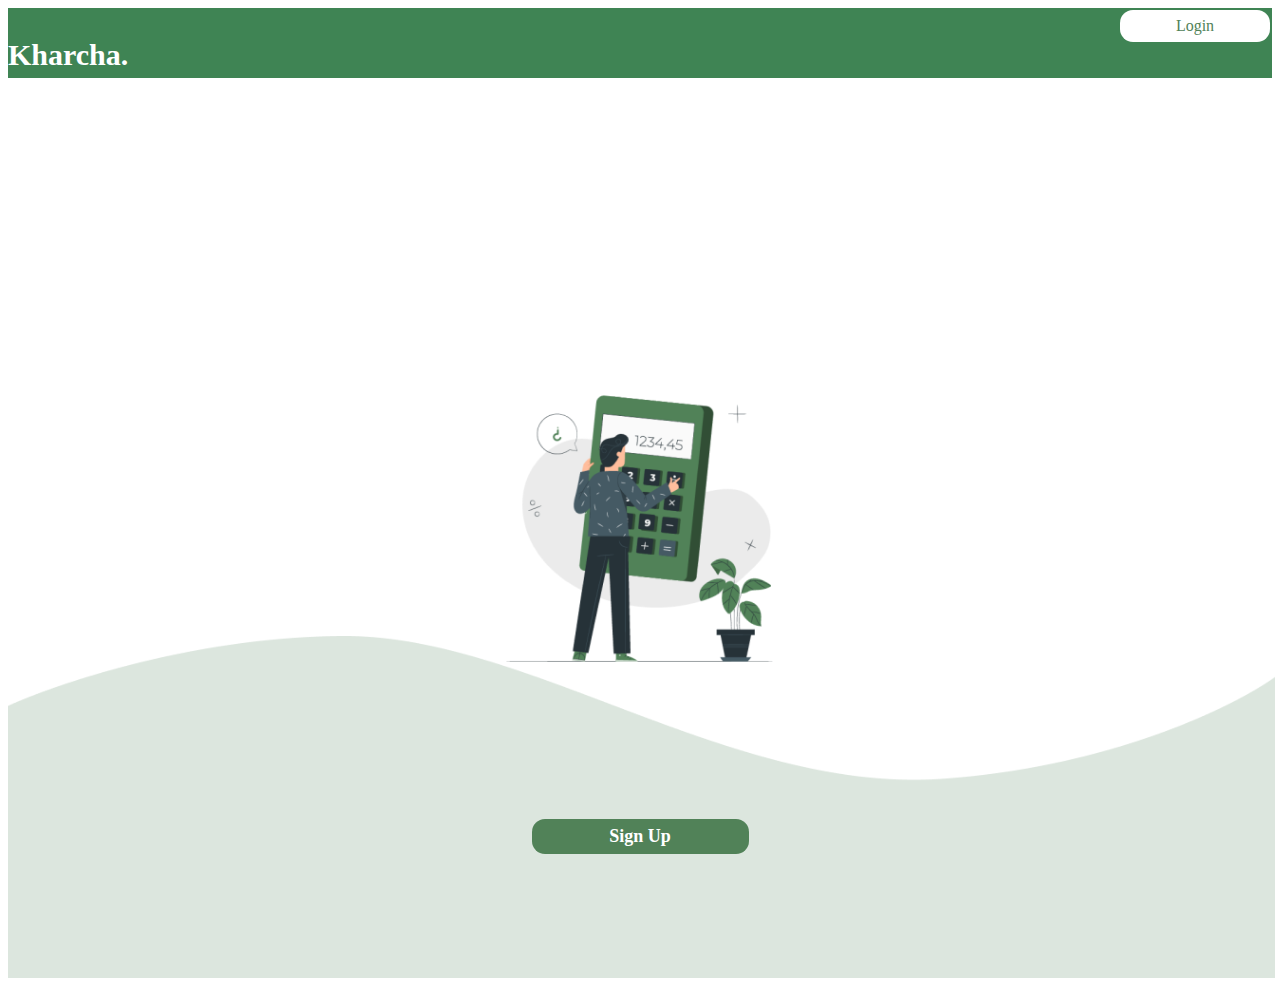
<file: index.html>
<!DOCTYPE html>
<html lang="en">
<head>
    <meta charset="UTF-8">
    <meta http-equiv="X-UA-Compatible" content="IE=edge">
    <meta name="viewport" content="width=device-width, initial-scale=1.0">
    <link rel="icon" href="images/favicon.svg" />
    <link rel="stylesheet" href="style.css">
    <link href="https://cdn.jsdelivr.net/npm/bootstrap@5.0.2/dist/css/bootstrap.min.css" rel="stylesheet" integrity="sha384-EVSTQN3/azprG1Anm3QDgpJLIm9Nao0Yz1ztcQTwFspd3yD65VohhpuuCOmLASjC" crossorigin="anonymous">
    <title>Kharcha</title>
</head>

<body>
    <div class="App1">
        <nav class="navbar">
            <div class="container-fluid">
                <p class="navbar-band text-white font-weight-bold text-weight"><a class="kharcha-container" href="index.html">Kharcha.</a></p>
            </div>
        </nav>
        <a href="login.html">
          <div class="form-button text-center mb-3 top-signin">Login</div>
      </a>
    </div>

    
    <div class="signup-container">
      <div class="signup-button-cantainers">
        <img src="images/Calculator-pana-01_1.png" alt="">
        <a href="sign up.html">
          <div class="form-buttons text-center mb-3 splash-sign-in">Sign Up</div>
      </a>

      <img class="image-container" src="/images/unknown.png" alt="">
      </div>
    </div>


      <script src="https://cdn.jsdelivr.net/npm/bootstrap@5.0.2/dist/js/bootstrap.bundle.min.js" integrity="sha384-MrcW6ZMFYlzcLA8Nl+NtUVF0sA7MsXsP1UyJoMp4YLEuNSfAP+JcXn/tWtIaxVXM" crossorigin="anonymous"></script>
</body>
</html>
</file>
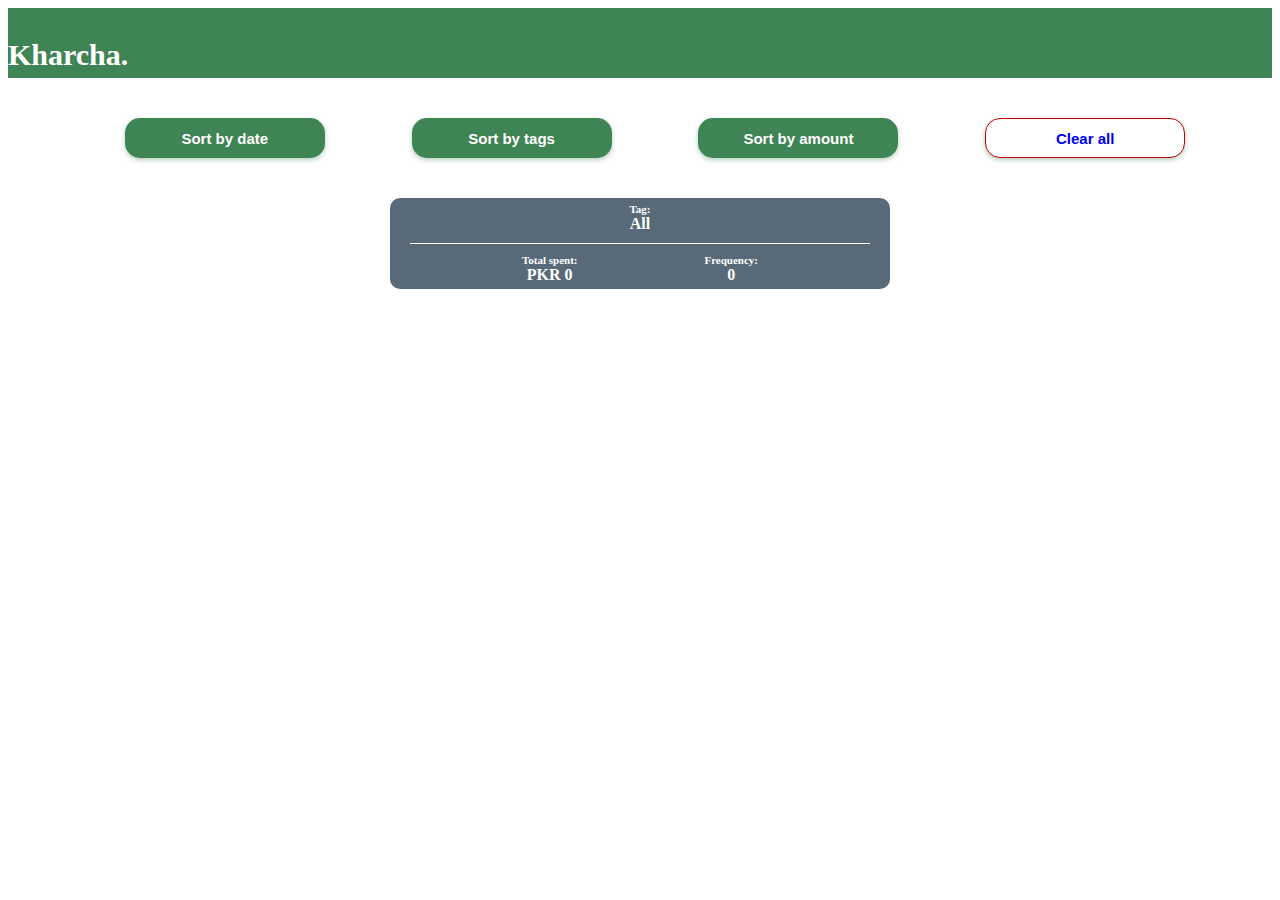
<file: explore.html>
<!DOCTYPE html>
<html lang="en">
<head>
    <meta charset="UTF-8">
    <meta http-equiv="X-UA-Compatible" content="IE=edge">
    <meta name="viewport" content="width=device-width, initial-scale=1.0">
    <link rel="icon" href="images/favicon.svg" />
    <link rel="stylesheet" href="style.css">
    <link href="https://cdn.jsdelivr.net/npm/bootstrap@5.0.2/dist/css/bootstrap.min.css" rel="stylesheet" integrity="sha384-EVSTQN3/azprG1Anm3QDgpJLIm9Nao0Yz1ztcQTwFspd3yD65VohhpuuCOmLASjC" crossorigin="anonymous">
    <title>Kharcha | Explore</title>
</head>

<body>
    <div class="App1">
        <nav class="navbar">
            <div class="container-fluid">
                <p class="navbar-band text-white font-weight-bold text-weight">Kharcha.</p>
            </div>
        </nav>
    </div>

    <div class="overview-main-container">
        <div class="overview-buttons">
            <button class="sortButtons">Sort by date</button>
            <button class="sortButtons">Sort by tags</button>
            <button class="sortButtons">Sort by amount</button>
            <button class="clear-all"><a href="profile.html">Clear all</a></button>
        </div>
    </div>

    <div class="tags-box text-center">
        <div class="upper text-center">
            <div>Tag:</div>
            <div>All</div>
        </div>
        <div class="lower">
            <div>
            <b>Total spent:</b>
            PKR
            0
            </div>
            <div>
                <b>Frequency:</b>
                0
            </div>
        </div>
    </div>
</body>
</html>
</file>
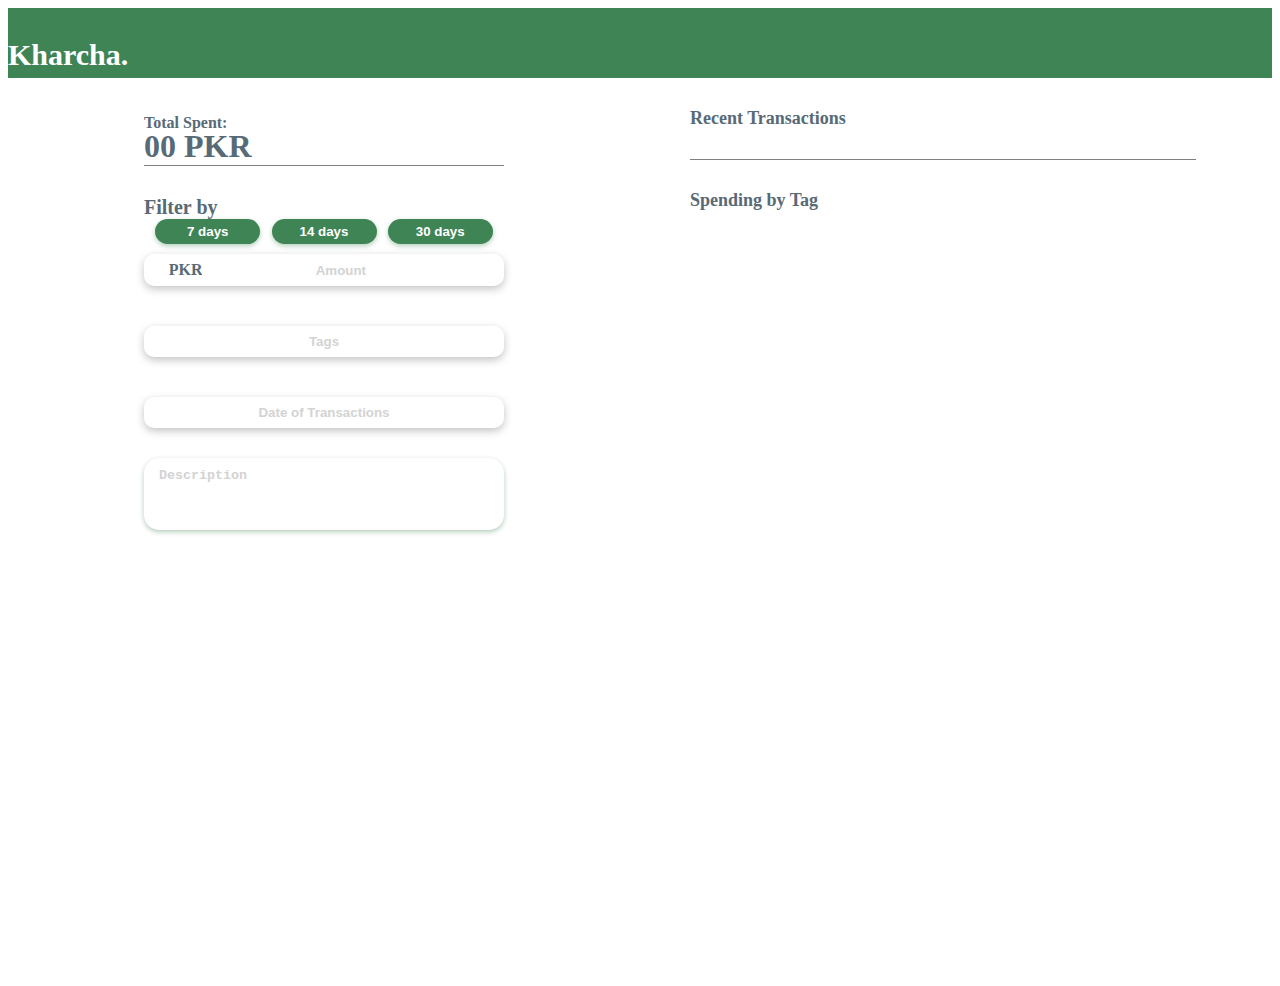
<file: home.html>
<!DOCTYPE html>
<html lang="en">
<head>
    <meta charset="UTF-8">
    <meta http-equiv="X-UA-Compatible" content="IE=edge">
    <meta name="viewport" content="width=device-width, initial-scale=1.0">
    <link rel="icon" href="images/favicon.svg" />
    <link rel="stylesheet" href="style.css">
    <link href="https://cdn.jsdelivr.net/npm/bootstrap@5.0.2/dist/css/bootstrap.min.css" rel="stylesheet" integrity="sha384-EVSTQN3/azprG1Anm3QDgpJLIm9Nao0Yz1ztcQTwFspd3yD65VohhpuuCOmLASjC" crossorigin="anonymous">
    <title>Kharcha | Home</title>
</head>
<body>
    <div class="App1">
        <nav class="navbar">
            <div class="container-fluid">
                <p class="navbar-band text-white font-weight-bold text-weight">Kharcha.</p>
            </div>
        </nav>
    </div>

    <div class="home-container">
        <div class="home-section1">
            <div class="home-section1-card">
                <p>Total Spent:</p>
                <h1 class=home-section1-card-rupess>00 PKR</h1>
                <div class="home-section1-card-filter-container">
                    <div class="home-section1-card-filter">Filter by</div>
                    <div class="home-section1-card-buttons">
                        <button class="home-section1-card-days">7 days</button>
                        <button class="home-section1-card-days">14 days</button>
                        <button class="home-section1-card-days">30 days</button> 
                    </div>
                    <div class="home-section1-card-input-group">
                         <div>   
                            <b class="mt-1">PKR</b>
                     </div>
                    <input type="text" class="home-section1-card-amount-input" placeholder="Amount">
                </div>
                </div>
                <div class="home-section1-card-filter-container">
                    <div class="home-section1-card-buttons">
                    </div>
                    <div class="home-section1-card-input-group">
                         <div>   
                     </div>
                    <input type="text" class="home-section1-card-amount-input" placeholder="Tags">
                </div>
                </div>
                
                <div class="home-section1-card-filter-container">
                    <div class="home-section1-card-buttons">
                    </div>
                    <div class="home-section1-card-input-group">
                         <div>   
                     </div>
                    <input type="text" class="home-section1-card-amount-input" placeholder="Date of Transactions">
                </div>
                </div>

                <div class="home-section1-card-filter-container">
                    <div class="home-section1-card-buttons">
                    </div>
                    <div class="home-section1-card-textarea-group">
                         <div>   
                     </div>
                    <textarea rows="4" class="home-section1-card-textarea" placeholder="Description"></textarea>
                </div>
                </div>
            </div>    
        </div>

        <div class="home-section2">
            <div class="home-section2-cards">
                <div class="home-section2-transactions">Recent Transactions</div>
            </div>
            <div class="home-section2-tags">
                <div class="home-section2-spending">Spending by Tag</div>
            </div>
        </div>
    </div>
</body>
</html>
</file>
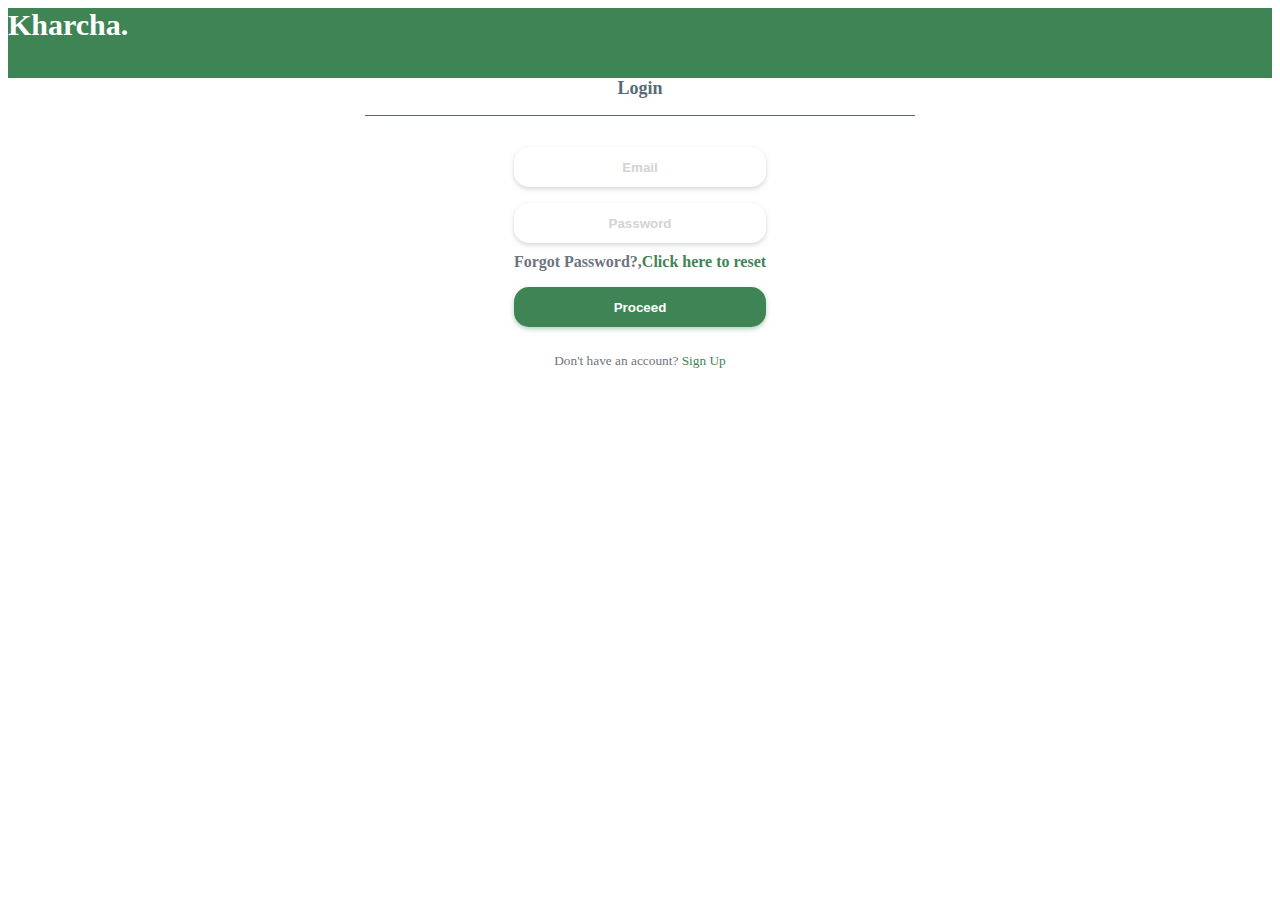
<file: login.html>
<!DOCTYPE html>
<html lang="en">
<head>
    <meta charset="UTF-8">
    <meta http-equiv="X-UA-Compatible" content="IE=edge">
    <meta name="viewport" content="width=device-width, initial-scale=1.0">
    <link rel="icon" href="images/favicon.svg" />
    <link href="https://cdn.jsdelivr.net/npm/bootstrap@5.0.2/dist/css/bootstrap.min.css" rel="stylesheet" integrity="sha384-EVSTQN3/azprG1Anm3QDgpJLIm9Nao0Yz1ztcQTwFspd3yD65VohhpuuCOmLASjC" crossorigin="anonymous">
    <link rel="stylesheet" href="style.css">
    <title>Kharcha | Login</title>
</head>
<body>
    <div class="App1">
        <nav class="navbar">
            <div class="container-fluid">
                <p class="navbar-band text-white font-weight-bold text-weight" style="margin: 0;">Kharcha.</p>
            </div>
        </nav>
    </div>

    <div class="form-input-group">
        <div class="form-header mb-3 py-3">Login</div>
        <form>
            <div class="input-group mb-3">
                <input type="email" class="form-controll" aria-label="Default" aria-describedby="Input-Group-sizing-default" placeholder="Email" required>
            </div>
            <div class="Email-container">
                <input type="text" class="form-controll" placeholder="Password">
            </div>
    
            <p class="text-muted form-caintainer font-weight-bold mb-4">Forgot Password?,<a href="home.html">Click here to reset</a></p>

            <div class="form-button text-center mb-3">
                <button type="submit">
                    Proceed
                   <i class="fas fa-arrow-right pt-1 mr-1"></i> 
                </button>
            </div>
        </form>
        <small class="text-muted form-caintainer">
            Don't have an account?
            <a href="sign up.html">Sign Up</a>
        </small>
        

</body>
</html>
</file>
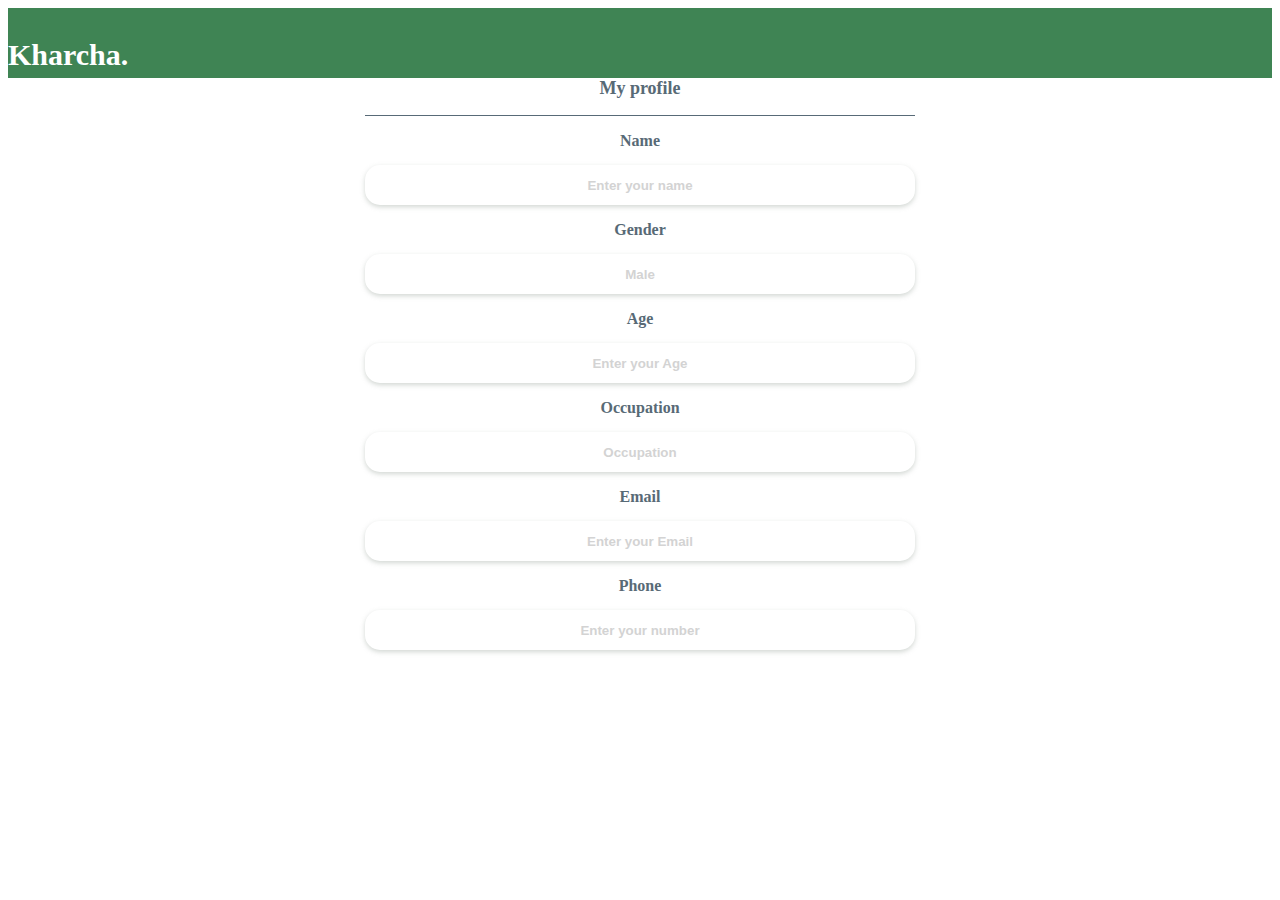
<file: profile.html>
<!DOCTYPE html>
<html lang="en">
<head>
    <meta charset="UTF-8">
    <meta http-equiv="X-UA-Compatible" content="IE=edge">
    <meta name="viewport" content="width=device-width, initial-scale=1.0">
    <link rel="icon" href="images/favicon.svg" />
    <link rel="stylesheet" href="style.css">
    <link href="https://cdn.jsdelivr.net/npm/bootstrap@5.0.2/dist/css/bootstrap.min.css" rel="stylesheet" integrity="sha384-EVSTQN3/azprG1Anm3QDgpJLIm9Nao0Yz1ztcQTwFspd3yD65VohhpuuCOmLASjC" crossorigin="anonymous">
    <title>Kharcha | Profile</title>
</head>

    <nav class="navbar">
        <div class="container-fluid">
            <p class="navbar-band text-white font-weight-bold text-weight">Kharcha.</p>
        </div>
    </nav>

    <!-- <div class="h-25 bg-primary" style="height: 100px; width: 100%;">sdsddfgfsdfg</div> -->

    <form class="form-input-group">

    <div class="form-header mb-3 py-3">My profile</div>
    <div class="profile-label text-center" style="font-weight: bold; color: #586a76;">Name</div>

    
        <div class="input-group mb-3">
            <input type="text" class="form-controll" placeholder="Enter your name" required>
        </div>

        <div class="profile-label text-center" style="font-weight: bold; color: #586a76;">Gender</div>
        <div class="input-group mb-3">
            <input type="text" class="form-controll" placeholder="Male" required>
        </div>

        <div class="profile-label text-center" style="font-weight: bold; color: #586a76;">Age</div>
        <div class="input-group mb-3">
            <input type="text" class="form-controll" placeholder="Enter your Age" required>
        </div>

        <div class="profile-label text-center" style="font-weight: bold; color: #586a76;">Occupation</div>
        <div class="input-group mb-3">
            <input type="text" class="form-controll" placeholder="Occupation" required>
        </div>

        <div class="profile-label text-center" style="font-weight: bold; color: #586a76;">Email</div>
        <div class="input-group mb-3">
            <input type="text" class="form-controll" placeholder="Enter your Email" required>
        </div>

        <div class="profile-label text-center" style="font-weight: bold; color: #586a76;">Phone</div>
        <div class="input-group mb-3">
            <input type="text" class="form-controll" placeholder="Enter your number" required>
        </div>
    </form>

</html>
</file>
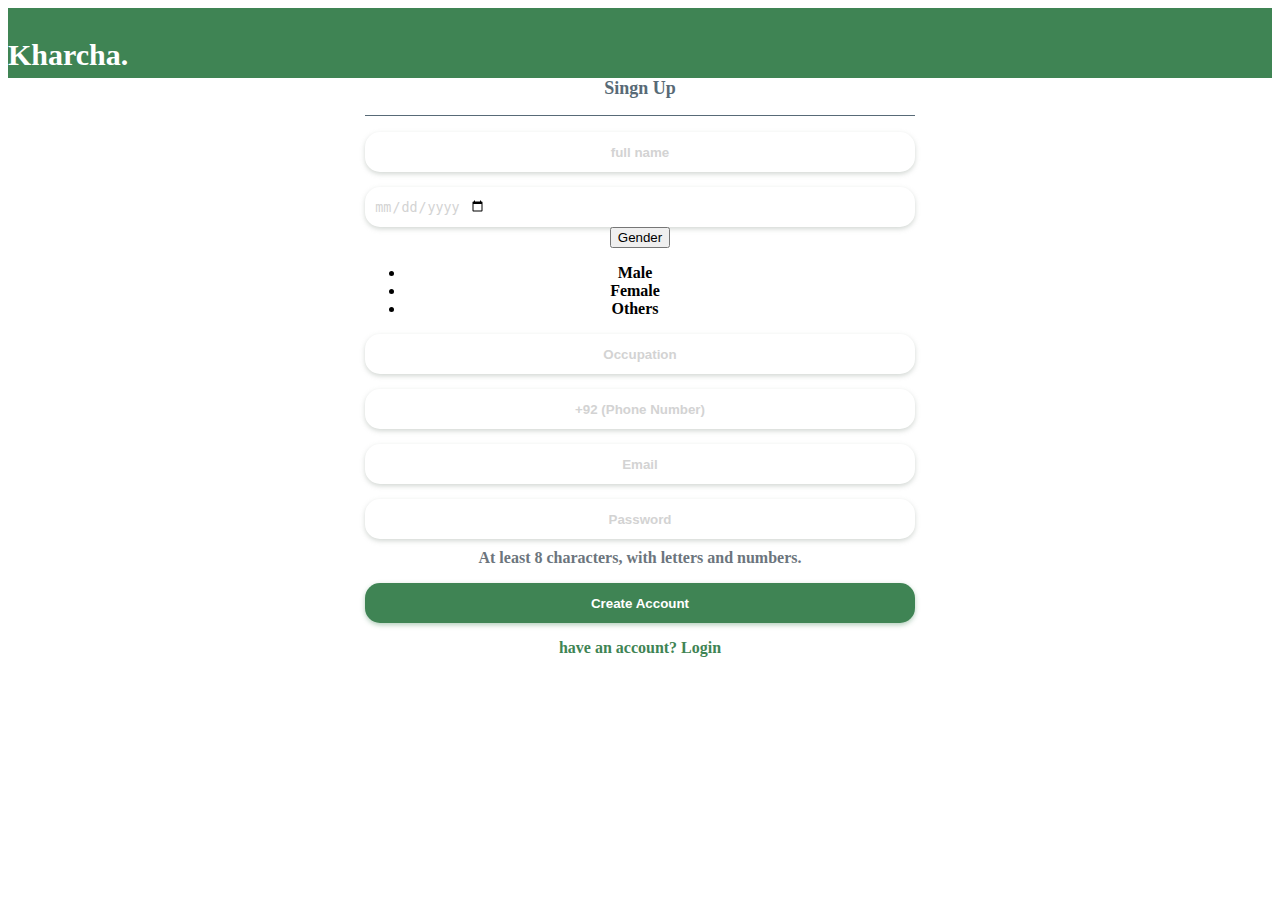
<file: sign up.html>
<!DOCTYPE html>
<html lang="en">
<head>
    <meta charset="UTF-8">
    <meta http-equiv="X-UA-Compatible" content="IE=edge">
    <meta name="viewport" content="width=device-width, initial-scale=1.0">
    <link rel="icon" href="images/favicon.svg" />
    <link href="https://cdn.jsdelivr.net/npm/bootstrap@5.0.2/dist/css/bootstrap.min.css" rel="stylesheet" integrity="sha384-EVSTQN3/azprG1Anm3QDgpJLIm9Nao0Yz1ztcQTwFspd3yD65VohhpuuCOmLASjC" crossorigin="anonymous">
    <link rel="stylesheet" href="style.css">
    <title>Kharcha | signup</title>
</head>
<body>
    <div class="App1">
        <nav class="navbar">
            <div class="container-fluid">
                <p class="navbar-band text-white font-weight-bold text-weight"><a class="kharcha-container" href="index.html">Kharcha.</a></p>
            </div>
        </nav>
    </div>

<div class="i-responsive">

    <div class="form-header mb-3 py-3" style="margin: 0 auto;">Singn Up</div>
    <form>
        <div class="Occupation-container">
            <input type="text" class="form-controll" placeholder="full name">
        </div>

        <div class="Occupation-container">
            <input type="date" class="form-controll" placeholder="Date of Birth">
        </div>

        <div class="contact-container mb-3">
            <div class="contact">
                <div class="dropdown">
                    <button class="btn btn-secondary dropdown-toggle gender-containers" type="button" id="dropdownMenuButton2" data-bs-toggle="dropdown" aria-expanded="false">
                      Gender
                    </button>
                    <ul class="dropdown-menu dropdown-menu-dark" aria-labelledby="dropdownMenuButton2">
                      <li><a class="dropdown-item" href="#">Male</a></li>
                      <li><a class="dropdown-item" href="#">Female</a></li>
                      <li><a class="dropdown-item" href="#">Others</a></li>
                    </ul>
            </div>
        </div>
        </div>

        <div class="Occupation-container">
            <input type="text" class="form-controll" placeholder="Occupation">
        </div>

        <div class="number-container">
            <input type="text" class="form-controll" placeholder="+92 (Phone Number)">
        </div>

        <div class="Email-container">
            <input type="text" class="form-controll" placeholder="Email">
        </div>

        <div class="Email-container">
            <input type="text" class="form-controll" placeholder="Password">
            <i class="fas fa-eye pt-1 mr-1"></i>
        </div>

        <p class="text-muted form-caintainer font-weight-bold mb-4">At least 8 characters, with letters and numbers.</p>


        <div class="form-button text-center mb-3">
            <button type="submit">
                Create Account
               <i class="fas fa-arrow-right pt-1 mr-1"></i> 
            </button>
        </div>
    </form>

    <p class="text-muted form-caintainer font-weight-bold mb-4"><a href="login.html">have an account? Login</a></p>

</div>

    <script src="https://cdn.jsdelivr.net/npm/bootstrap@5.0.2/dist/js/bootstrap.bundle.min.js" integrity="sha384-MrcW6ZMFYlzcLA8Nl+NtUVF0sA7MsXsP1UyJoMp4YLEuNSfAP+JcXn/tWtIaxVXM" crossorigin="anonymous"></script>
</body>
</html>
</file>
<file: style.css>
@font-face {
    font-family: 'Spartan';
    font-style: normal;
    font-weight: 100;
    src: url(https://fonts.gstatic.com/s/spartan/v11/l7gfbjR61M69yt8Z2QytlBfK.woff2) format('woff2');
    unicode-range: U+0100-024F, U+0259, U+1E00-1EFF, U+2020, U+20A0-20AB, U+20AD-20CF, U+2113, U+2C60-2C7F, U+A720-A7FF;
}

/* latin */
@font-face {
    font-family: 'Spartan';
    font-style: normal;
    font-weight: 100;
    src: url(https://fonts.gstatic.com/s/spartan/v11/l7gfbjR61M69yt8Z2QKtlA.woff2) format('woff2');
    unicode-range: U+0000-00FF, U+0131, U+0152-0153, U+02BB-02BC, U+02C6, U+02DA, U+02DC, U+2000-206F, U+2074, U+20AC, U+2122, U+2191, U+2193, U+2212, U+2215, U+FEFF, U+FFFD;
}

/* latin-ext */
@font-face {
    font-family: 'Spartan';
    font-style: normal;
    font-weight: 700;
    src: url(https://fonts.gstatic.com/s/spartan/v11/l7gfbjR61M69yt8Z2QytlBfK.woff2) format('woff2');
    unicode-range: U+0100-024F, U+0259, U+1E00-1EFF, U+2020, U+20A0-20AB, U+20AD-20CF, U+2113, U+2C60-2C7F, U+A720-A7FF;
}

/* latin */
@font-face {
    font-family: 'Spartan';
    font-style: normal;
    font-weight: 700;
    src: url(https://fonts.gstatic.com/s/spartan/v11/l7gfbjR61M69yt8Z2QKtlA.woff2) format('woff2');
    unicode-range: U+0000-00FF, U+0131, U+0152-0153, U+02BB-02BC, U+02C6, U+02DA, U+02DC, U+2000-206F, U+2074, U+20AC, U+2122, U+2191, U+2193, U+2212, U+2215, U+FEFF, U+FFFD;
}

*,
::after,
::before {
    box-sizing: border-box;
}

div {
    display: block;
}


.i-responsive {
    width: 550px;
    margin-left: auto;
    margin-right: auto;
}

.navbar {
    background-color: #3f8454;
    color: #fff;
    height: 70px;
    overflow: hidden;
}

.navbar-light .navbar-band {
    color: rgba(0, 0, 0, .9);
}


.navbar-i {
    background-color: greenyellow;
    height: 100px;
    width: 60%;
}

.navbar a {
    cursor: pointer;
}

.text-weight {
    font-size: 30px;
}

.text-weight {
    color: #fff !important;
}

.font-weight-bold {
    font-weight: 700 !important;
}

.top-signin {
    position: absolute;
    width: 150px;
    right: 0;
    top: 10px;
    background-color:#fff;
    color: #518258;
    padding: 7px 0;
    border-radius: 13px;
    z-index: 140;
    margin-right: 10px;
}

.down-signin {
    width: 217px;
    background-color: rgb(81, 130, 88);
    color: rgb(255, 255, 255);
    padding: 7px 0px;
    border-radius: 13px;
    z-index: 140;
    font-weight: 700;
}

.text-center {
    text-align: center !important;
}

.mb-3,
.my-3 {
    margin-bottom: 1rem !important;
}

.splash-gif {
    width: 324px;
    z-index: 100;
    margin: 0 auto;
    margin-top: 100px;
}

.splash-heading,
.splash-para {
    color: #5c6975;
    text-align: center;
}

.splash-heading {
    font-size: 24px;
    margin-top: 50px;
}

.gif-container {
    position: fixed;
    width: 100vw;
    bottom: 10px;
}

.form.form-header {
    border-bottom: 1px solid #586a77;
    width: 100%;
    font-size: 18px;
    font-weight: 700;
    font-stretch: normal;
    font-family: "Spartan", sans-serif;
    font-style: normal;
    line-height: normal;
    letter-spacing: normal;
    text-align: center;
    color: #586a76;
}

.form-header {
    border-bottom: 1px solid #586a77;
    width: 550px;
    font-size: 18px;
    font-weight: 700;
    font-stretch: normal;
    font-style: normal;
    line-height: normal;
    letter-spacing: normal;
    text-align: center;
    color: #586a76;
}

.pb-3,
.py-3 {
    padding-bottom: 1rem !important;
}

.mb-3,
.my-3 {
    margin-bottom: 1rem !important;
}

.form-controll {
    text-align: center;
    width: 100%;
    height: 40px;
    margin: 0 auto;
    display: flex;
    border-radius: 15px;
    box-shadow: 0 2px 5px 0 rgb(142 156 146 / 40%);
    background-color: #fff;
    overflow: hidden;
    border: none;
    color: #D3D3D3;
    margin-top: 15px;
    outline: none !important;
    border: 0;
}

.form-controller {
    text-align: center;
    width: 100%;
    height: 40px;
    margin: 0 auto;
    display: flex;
    border-radius: 15px;
    box-shadow: 0 2px 5px 0 rgb(142 156 146 / 40%);
    background-color: #fff;
    overflow: hidden;
    border: none;
    color: #D3D3D3;
    padding-left: 50px;
    margin-top: 15px;
}

.contact-container {
    text-align: center;
}

.dropdown-item {
    text-align: center;
    width: 550px;
    height: 40px;
    font-weight: 700;
    background-color: #fff;
    color: #000;
    border: none;
    margin-top: 15px;
    margin-right: 50px;
}

.gender-containers {
    text-align: center;
}

.text-muted {
    color: #6c757d !important;
}

.text-muted>a {
    color: #3f8454;
}

.form-caintainer {
    text-align: center;
    margin-top: 10px;
}

a {
    text-decoration: none;
}

.mb-3,
.my-3 {
    margin-bottom: 1rem !important;
}

.form-button button {
    align-items: center;
    text-align: center;
    color: #fff;
    font-weight: 700;
    width: 100%;
    border-radius: 15px;
    box-shadow: 0 2px 5px 0 rgba(63,132,84,.4)!important;
    background-color: #3f8454;
    outline: none !important;
    border: 0;
    height: 40px;
}

::-webkit-input-placeholder {
    /* Edge */
    color: #D3D3D3;

}

:-ms-input-placeholder {
    /* Internet Explorer 10-11 */
    color: #D3D3D3;
}

::placeholder {
    color: #D3D3D3;
    font-weight: bold;
}

.form .form-button button i {
    float: right;
    color: #fff;
}

.date-page-main .date-container input {
    width: 100%;
    margin-top: 2px;
}

.home-container {
    display: flex;
    height: 100vh;
    width: vh;
}

.home-section1 {
    flex: 1;
    display: flex;
    justify-content: center;
}

.home-section2 {
    flex: 1;
}

.home-section1-card {
    color: #586a76;
    font-weight: 700;
    margin: 20px;
    font-size: bold;
    width: 360px;
}

.home-section1-card-rupess {
    font-size: bold;
    margin-top: -20px;
    border-bottom: 1px grey solid;
}

.home-section1-card-filter {
    color: #586a76;
    font-weight: 700;
    font-size: 20px;
}

.home-section1-card-buttons {
    display: flex;
    justify-content: space-evenly;
    align-items: center;
}

.home-section1-card-days {
    align-items: center;
    text-align: center;
    color: #fff;
    font-weight: 700;
    width: 105px;
    padding: 5px;
    box-shadow: none;
    border-radius: 15px;
    box-shadow: 0 2px 5px 0 rgb(63 132 84 / 40%);
    background-color: #3f8454;
    transition: all .3s; 
    outline: none !important;
    border: 0;
}

.home-section1-card-filter-container {
    margin-top: 30px;
}

.home-section1-card-input-group {
    display: flex;
    background-color: #fff;
    padding: 7px;
    justify-content: center;
    border-radius: 10px;
    margin-top: 10px;
    box-shadow: rgba(0, 0, 0, 0.24) 0px 3px 8px;
}

.home-section1-card-amount-input {
    outline: none;
    border: none;
    width: 80%;
    text-align: center;
}

.home-section2-cards {
    display: flex;
    margin-left: 50px;
    font-size: bold;
    font-weight: 700;
    margin-top: 30px;
    margin-right: 20px;
    border-bottom: 1px grey solid;
    width: 80%;
    padding-bottom: 30px;
}

.home-section2-transactions {
    color: #586a76;
    font-size: 18px !important;
}

.home-section2-tags {
    display: flex;
    margin-left: 50px;
    font-size: bold;
    font-weight: 700;
    margin-top: 30px;
    margin-right: 20px;
    margin-bottom: 50px;
}

.home-section2-spending {
    color: #586a76;
    font-size: 18px !important;
}

.home-section1-card-textarea {
    border: none;
    outline: none;
    width: 390px;
    box-shadow: 0 2px 5px 0 rgba(63, 132, 84, .4) !important;
    border-radius: 15px;
    width: 100%;
    padding-left: 15px;
    padding-top: 10px;
    font-weight: 700;
    resize: none;
    box-shadow: rgba(0, 0, 0, 0.24) 0px 3px 8px;
}

@media(max-width: 900px) {
    .home-container {
        flex-flow: column;
    }
}

.overview-main-container {
    display: flex;
    justify-content: space-evenly;
}

.overview-buttons button {
    align-items: center;
    text-align: center;
    color: #fff;
    font-weight: 700;
    font-size: 15px;
    width: 13rem;
    border-radius: 15px;
    background-color: #3f8454;
    box-shadow: 0 2px 5px 0 rgba(63, 132, 84, .4) !important;
    border: none;
    outline: none;
    height: 40px;
    margin-top: 40px;
    width: 200px;
    outline: none !important;
    border: 0;
}

.overview-buttons {
    display: flex;
    justify-content: space-evenly;
    width: 100vw !important;
    padding-left: 30px;
}

.overview-buttons .clear-all {
    background-color: #fff;
    color: #c60000;
    border: 1px solid #c60000;
}

.tags-box {
    background-color: #586a77;
    border-radius: 10px;
    color: #fff;
    padding: 5px;
    width: 500px;
    margin-top: 2.5rem;
    margin-left: auto;
    margin-right: auto;
}

.tags-box .upper {
    border-bottom: 1px solid #fff;
    margin: auto 15px 10px;
    padding-bottom: 10px;
}

.upper div:nth-child(1) {
    font-size: 11px;
}


.upper div {
    font-weight: bold;
}

.tags-box .lower div b {
    display: block;
}

.tags-box .lower div b,
.tags-box .upper div:first-child {
    font-size: 11px;
}

.lower div {
    font-weight: bold;
}

.lower {
    display: flex;
    text-align: center;
    justify-content: space-evenly;
}

.profile-main .profile-label {
    color: #586a76;
    font-size: 15px;
}

.profile-labe {
    font-weight: 700;
}

.text-center {
    text-align: center !important;
}

@media(max-width: 550px) {
    .i-responsive {
        width: 90%;
    }

}

.form-profile {
    font-family: "Spartan", sans-serif;
    display: flex;
    flex-direction: column;
    justify-content: center;
    align-items: center;
    width: 100%;
    margin-top: 100px;
    padding-left: 23%;
}

.form-Contact {
    display: flex;
    color: #586a76;
    font-size: 18px;
    font-weight: 700;
    text-align: center;
    border-bottom: 1px grey solid;
    width: 65% !important;
    margin-left: 5px;
    font-family: "Spartan", sans-serif;
    padding-bottom: 10px;
    margin-bottom: 10px;
}

.form-profile-container {
    display: flex;
    font-size: 17px;
    font-weight: 700;
    color: #586a76;
    width: 60% !important;
    justify-content: center;
}

.para {
    background-color: red;
    /* overflow: hidden; */
    width: 220px !important;
}

.form-email-container {
    display: flex;
    font-size: 18px;
    font-weight: 700;
    color: #586a76;
    margin-right: 10px;
    text-align: right;
    margin-top: 50px;
    align-items: center;
}

.form-link-container {
    text-decoration: none;
    font-size: 18px;
    font-weight: 700;
    color: #586a76
}

.form-link-container:hover {
    color: #3f8454;
    ;
}

@media(max-width: 750px) {
    .form-Contact {
        width: 90%;

    }

    .form-email-container {
        margin-right: 100%;
    }
}

@media(max-width: 750px){
    .form-profile-container{
        text-align: center;
        width: 100% !important;
        margin-left: auto;
        margin-right: auto;
    }
}

.form-input-group{
    display: flex;  
    justify-content: center;
    flex-flow: column;
    align-items: center;
    width: 550px;
    margin-left: auto;
    margin-right: auto;
}

.input-group {
    position: relative;
    display: flex;
    flex-wrap: wrap;
    align-items: stretch;
    justify-content: center;
    width: 100% !important;
}

@media(max-width: 550px){
    .form-input-group{
        width: 100%;
    }
}

@media(max-width: 550px){
    .form-header{
        width: 100%;
    }
}

@media(max-width: 500px){
    .tags-box{
        width: 100%;
    }
}


.signup-container{
    display: flex;
    justify-content: center;
    align-items: center;
    height: 100vh;
    position: relative;
}
.signup-button-cantainers{
    display: flex;
    justify-content: center;
    height: 300px;
}

.splash-sign-in{
    width: 217px;
    background-color: #518258;
    color: #fff;
    position: fixed;
    bottom: 30px;
    left: 0;
    margin: auto;
    font-size: 18px;
    font-weight: 700;
}

.splash-sign-in, .top-signin {
    right: 0;
    padding: 7px 0;
    border-radius: 13px;
    z-index: 140;
}

.image-container{
    position: absolute;
    margin-top: 200px;
    left: 0;
    right: 0;
    width: 99vw;
    bottom: 0;
}

@media(max-width: 500px){
    .image-container{
        width: 100%;
    }
}
.kharcha-container{
    cursor: pointer;
    color: #fff;
    text-decoration: none;
}
.kharcha-container:hover{
    color: #fff;
}

/* 
Index1

*/


/*.index1-container {
    display: flex;
    height: 100vh;
    width: vw;

}

.index1-section1{
flex: 1;

}
.index1-section2{
flex: 1;

}
*/
</file>
